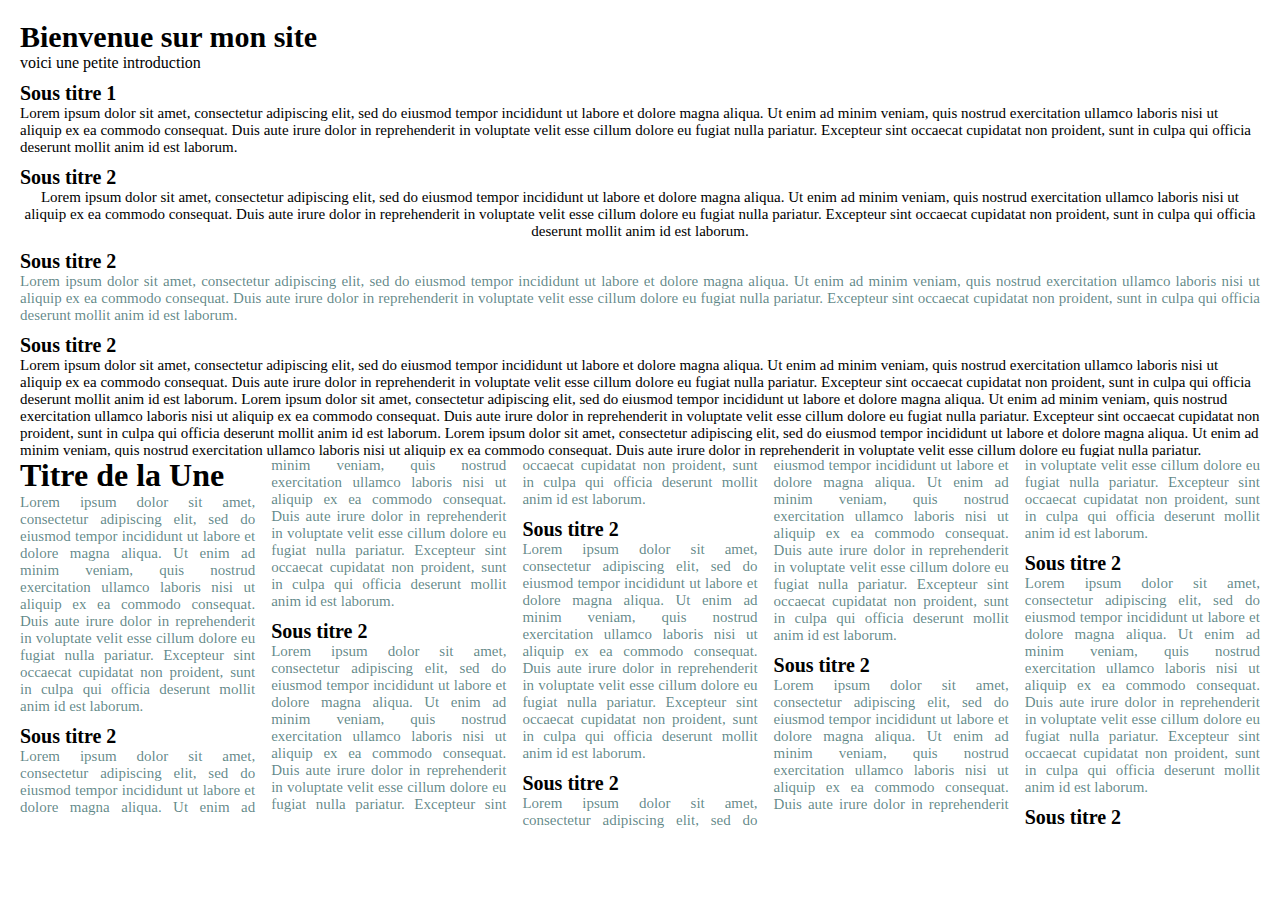
<file: cours_02/exemple1/index.html>
<!DOCTYPE html>
<html>
    <head>
        <meta charset="utf-8"/>
        <meta http-equiv="X-UA-Compatible" content="IE-edge"/>
        <meta name="viewport" content="width=device-width, initial-scale=1.0"/>
        <title>Exemple 1</title>
        <link rel="stylesheet" href="./style.css"/>
    </head>

    <body>
        <h1 class="title">Bienvenue sur mon site</h1>
        <p class="introduction"> voici une petite introduction</p>
        <h2 class="subtitle">Sous titre 1</h2>
        <p class="paragraph left">Lorem ipsum dolor sit amet, consectetur adipiscing elit, sed do eiusmod tempor incididunt ut labore et dolore magna aliqua. Ut enim ad minim veniam, quis nostrud exercitation ullamco laboris nisi ut aliquip ex ea commodo consequat. Duis aute irure dolor in reprehenderit in voluptate velit esse cillum dolore eu fugiat nulla pariatur. Excepteur sint occaecat cupidatat non proident, sunt in culpa qui officia deserunt mollit anim id est laborum.</p>
        <h2 class="subtitle">Sous titre 2</h2>
        <p class="paragraph center">Lorem ipsum dolor sit amet, consectetur adipiscing elit, sed do eiusmod tempor incididunt ut labore et dolore magna aliqua. Ut enim ad minim veniam, quis nostrud exercitation ullamco laboris nisi ut aliquip ex ea commodo consequat. Duis aute irure dolor in reprehenderit in voluptate velit esse cillum dolore eu fugiat nulla pariatur. Excepteur sint occaecat cupidatat non proident, sunt in culpa qui officia deserunt mollit anim id est laborum.</p>
        <h2 class="subtitle">Sous titre 2</h2>
        <p class="paragraph justify">Lorem ipsum dolor sit amet, consectetur adipiscing elit, sed do eiusmod tempor incididunt ut labore et dolore magna aliqua. Ut enim ad minim veniam, quis nostrud exercitation ullamco laboris nisi ut aliquip ex ea commodo consequat. Duis aute irure dolor in reprehenderit in voluptate velit esse cillum dolore eu fugiat nulla pariatur. Excepteur sint occaecat cupidatat non proident, sunt in culpa qui officia deserunt mollit anim id est laborum.</p>
        <h2 class="subtitle">Sous titre 2</h2>
        <p class="paragraph overflow">
            Lorem ipsum dolor sit amet, consectetur adipiscing elit, sed do eiusmod tempor incididunt ut labore et dolore magna aliqua. Ut enim ad minim veniam, quis nostrud exercitation ullamco laboris nisi ut aliquip ex ea commodo consequat. Duis aute irure dolor in reprehenderit in voluptate velit esse cillum dolore eu fugiat nulla pariatur. Excepteur sint occaecat cupidatat non proident, sunt in culpa qui officia deserunt mollit anim id est laborum.
            Lorem ipsum dolor sit amet, consectetur adipiscing elit, sed do eiusmod tempor incididunt ut labore et dolore magna aliqua. Ut enim ad minim veniam, quis nostrud exercitation ullamco laboris nisi ut aliquip ex ea commodo consequat. Duis aute irure dolor in reprehenderit in voluptate velit esse cillum dolore eu fugiat nulla pariatur. Excepteur sint occaecat cupidatat non proident, sunt in culpa qui officia deserunt mollit anim id est laborum.
            Lorem ipsum dolor sit amet, consectetur adipiscing elit, sed do eiusmod tempor incididunt ut labore et dolore magna aliqua. Ut enim ad minim veniam, quis nostrud exercitation ullamco laboris nisi ut aliquip ex ea commodo consequat. Duis aute irure dolor in reprehenderit in voluptate velit esse cillum dolore eu fugiat nulla pariatur. Excepteur sint occaecat cupidatat non proident, sunt in culpa qui officia deserunt mollit anim id est laborum.
            Lorem ipsum dolor sit amet, consectetur adipiscing elit, sed do eiusmod tempor incididunt ut labore et dolore magna aliqua. Ut enim ad minim veniam, quis nostrud exercitation ullamco laboris nisi ut aliquip ex ea commodo consequat. Duis aute irure dolor in reprehenderit in voluptate velit esse cillum dolore eu fugiat nulla pariatur. Excepteur sint occaecat cupidatat non proident, sunt in culpa qui officia deserunt mollit anim id est laborum.
            Lorem ipsum dolor sit amet, consectetur adipiscing elit, sed do eiusmod tempor incididunt ut labore et dolore magna aliqua. Ut enim ad minim veniam, quis nostrud exercitation ullamco laboris nisi ut aliquip ex ea commodo consequat. Duis aute irure dolor in reprehenderit in voluptate velit esse cillum dolore eu fugiat nulla pariatur. Excepteur sint occaecat cupidatat non proident, sunt in culpa qui officia deserunt mollit anim id est laborum.
            Lorem ipsum dolor sit amet, consectetur adipiscing elit, sed do eiusmod tempor incididunt ut labore et dolore magna aliqua. Ut enim ad minim veniam, quis nostrud exercitation ullamco laboris nisi ut aliquip ex ea commodo consequat. Duis aute irure dolor in reprehenderit in voluptate velit esse cillum dolore eu fugiat nulla pariatur. Excepteur sint occaecat cupidatat non proident, sunt in culpa qui officia deserunt mollit anim id est laborum.
            Lorem ipsum dolor sit amet, consectetur adipiscing elit, sed do eiusmod tempor incididunt ut labore et dolore magna aliqua. Ut enim ad minim veniam, quis nostrud exercitation ullamco laboris nisi ut aliquip ex ea commodo consequat. Duis aute irure dolor in reprehenderit in voluptate velit esse cillum dolore eu fugiat nulla pariatur. Excepteur sint occaecat cupidatat non proident, sunt in culpa qui officia deserunt mollit anim id est laborum.
            Lorem ipsum dolor sit amet, consectetur adipiscing elit, sed do eiusmod tempor incididunt ut labore et dolore magna aliqua. Ut enim ad minim veniam, quis nostrud exercitation ullamco laboris nisi ut aliquip ex ea commodo consequat. Duis aute irure dolor in reprehenderit in voluptate velit esse cillum dolore eu fugiat nulla pariatur. Excepteur sint occaecat cupidatat non proident, sunt in culpa qui officia deserunt mollit anim id est laborum.
            Lorem ipsum dolor sit amet, consectetur adipiscing elit, sed do eiusmod tempor incididunt ut labore et dolore magna aliqua. Ut enim ad minim veniam, quis nostrud exercitation ullamco laboris nisi ut aliquip ex ea commodo consequat. Duis aute irure dolor in reprehenderit in voluptate velit esse cillum dolore eu fugiat nulla pariatur. Excepteur sint occaecat cupidatat non proident, sunt in culpa qui officia deserunt mollit anim id est laborum.
            Lorem ipsum dolor sit amet, consectetur adipiscing elit, sed do eiusmod tempor incididunt ut labore et dolore magna aliqua. Ut enim ad minim veniam, quis nostrud exercitation ullamco laboris nisi ut aliquip ex ea commodo consequat. Duis aute irure dolor in reprehenderit in voluptate velit esse cillum dolore eu fugiat nulla pariatur. Excepteur sint occaecat cupidatat non proident, sunt in culpa qui officia deserunt mollit anim id est laborum.
            Lorem ipsum dolor sit amet, consectetur adipiscing elit, sed do eiusmod tempor incididunt ut labore et dolore magna aliqua. Ut enim ad minim veniam, quis nostrud exercitation ullamco laboris nisi ut aliquip ex ea commodo consequat. Duis aute irure dolor in reprehenderit in voluptate velit esse cillum dolore eu fugiat nulla pariatur. Excepteur sint occaecat cupidatat non proident, sunt in culpa qui officia deserunt mollit anim id est laborum.
            Lorem ipsum dolor sit amet, consectetur adipiscing elit, sed do eiusmod tempor incididunt ut labore et dolore magna aliqua. Ut enim ad minim veniam, quis nostrud exercitation ullamco laboris nisi ut aliquip ex ea commodo consequat. Duis aute irure dolor in reprehenderit in voluptate velit esse cillum dolore eu fugiat nulla pariatur. Excepteur sint occaecat cupidatat non proident, sunt in culpa qui officia deserunt mollit anim id est laborum.
            Lorem ipsum dolor sit amet, consectetur adipiscing elit, sed do eiusmod tempor incididunt ut labore et dolore magna aliqua. Ut enim ad minim veniam, quis nostrud exercitation ullamco laboris nisi ut aliquip ex ea commodo consequat. Duis aute irure dolor in reprehenderit in voluptate velit esse cillum dolore eu fugiat nulla pariatur. Excepteur sint occaecat cupidatat non proident, sunt in culpa qui officia deserunt mollit anim id est laborum.
            Lorem ipsum dolor sit amet, consectetur adipiscing elit, sed do eiusmod tempor incididunt ut labore et dolore magna aliqua. Ut enim ad minim veniam, quis nostrud exercitation ullamco laboris nisi ut aliquip ex ea commodo consequat. Duis aute irure dolor in reprehenderit in voluptate velit esse cillum dolore eu fugiat nulla pariatur. Excepteur sint occaecat cupidatat non proident, sunt in culpa qui officia deserunt mollit anim id est laborum.
            Lorem ipsum dolor sit amet, consectetur adipiscing elit, sed do eiusmod tempor incididunt ut labore et dolore magna aliqua. Ut enim ad minim veniam, quis nostrud exercitation ullamco laboris nisi ut aliquip ex ea commodo consequat. Duis aute irure dolor in reprehenderit in voluptate velit esse cillum dolore eu fugiat nulla pariatur. Excepteur sint occaecat cupidatat non proident, sunt in culpa qui officia deserunt mollit anim id est laborum.
            Lorem ipsum dolor sit amet, consectetur adipiscing elit, sed do eiusmod tempor incididunt ut labore et dolore magna aliqua. Ut enim ad minim veniam, quis nostrud exercitation ullamco laboris nisi ut aliquip ex ea commodo consequat. Duis aute irure dolor in reprehenderit in voluptate velit esse cillum dolore eu fugiat nulla pariatur. Excepteur sint occaecat cupidatat non proident, sunt in culpa qui officia deserunt mollit anim id est laborum.
        </p>
        
        <div class="columns-container">
            <h1>Titre de la Une</h1>
            <p class="paragraph justify">Lorem ipsum dolor sit amet, consectetur adipiscing elit, sed do eiusmod tempor incididunt ut labore et dolore magna aliqua. Ut enim ad minim veniam, quis nostrud exercitation ullamco laboris nisi ut aliquip ex ea commodo consequat. Duis aute irure dolor in reprehenderit in voluptate velit esse cillum dolore eu fugiat nulla pariatur. Excepteur sint occaecat cupidatat non proident, sunt in culpa qui officia deserunt mollit anim id est laborum.</p>
            <h2 class="subtitle">Sous titre 2</h2>
            <p class="paragraph justify">Lorem ipsum dolor sit amet, consectetur adipiscing elit, sed do eiusmod tempor incididunt ut labore et dolore magna aliqua. Ut enim ad minim veniam, quis nostrud exercitation ullamco laboris nisi ut aliquip ex ea commodo consequat. Duis aute irure dolor in reprehenderit in voluptate velit esse cillum dolore eu fugiat nulla pariatur. Excepteur sint occaecat cupidatat non proident, sunt in culpa qui officia deserunt mollit anim id est laborum.</p>
            <h2 class="subtitle">Sous titre 2</h2>
            <p class="paragraph justify">Lorem ipsum dolor sit amet, consectetur adipiscing elit, sed do eiusmod tempor incididunt ut labore et dolore magna aliqua. Ut enim ad minim veniam, quis nostrud exercitation ullamco laboris nisi ut aliquip ex ea commodo consequat. Duis aute irure dolor in reprehenderit in voluptate velit esse cillum dolore eu fugiat nulla pariatur. Excepteur sint occaecat cupidatat non proident, sunt in culpa qui officia deserunt mollit anim id est laborum.</p>
            <h2 class="subtitle">Sous titre 2</h2>
            <p class="paragraph justify">Lorem ipsum dolor sit amet, consectetur adipiscing elit, sed do eiusmod tempor incididunt ut labore et dolore magna aliqua. Ut enim ad minim veniam, quis nostrud exercitation ullamco laboris nisi ut aliquip ex ea commodo consequat. Duis aute irure dolor in reprehenderit in voluptate velit esse cillum dolore eu fugiat nulla pariatur. Excepteur sint occaecat cupidatat non proident, sunt in culpa qui officia deserunt mollit anim id est laborum.</p>
            <h2 class="subtitle">Sous titre 2</h2>
            <p class="paragraph justify">Lorem ipsum dolor sit amet, consectetur adipiscing elit, sed do eiusmod tempor incididunt ut labore et dolore magna aliqua. Ut enim ad minim veniam, quis nostrud exercitation ullamco laboris nisi ut aliquip ex ea commodo consequat. Duis aute irure dolor in reprehenderit in voluptate velit esse cillum dolore eu fugiat nulla pariatur. Excepteur sint occaecat cupidatat non proident, sunt in culpa qui officia deserunt mollit anim id est laborum.</p>
            <h2 class="subtitle">Sous titre 2</h2>
            <p class="paragraph justify">Lorem ipsum dolor sit amet, consectetur adipiscing elit, sed do eiusmod tempor incididunt ut labore et dolore magna aliqua. Ut enim ad minim veniam, quis nostrud exercitation ullamco laboris nisi ut aliquip ex ea commodo consequat. Duis aute irure dolor in reprehenderit in voluptate velit esse cillum dolore eu fugiat nulla pariatur. Excepteur sint occaecat cupidatat non proident, sunt in culpa qui officia deserunt mollit anim id est laborum.</p>
            <h2 class="subtitle">Sous titre 2</h2>
            <p class="paragraph justify">Lorem ipsum dolor sit amet, consectetur adipiscing elit, sed do eiusmod tempor incididunt ut labore et dolore magna aliqua. Ut enim ad minim veniam, quis nostrud exercitation ullamco laboris nisi ut aliquip ex ea commodo consequat. Duis aute irure dolor in reprehenderit in voluptate velit esse cillum dolore eu fugiat nulla pariatur. Excepteur sint occaecat cupidatat non proident, sunt in culpa qui officia deserunt mollit anim id est laborum.</p>
            <h2 class="subtitle">Sous titre 2</h2>                            
        </div>
    </body>
</html>
</file>
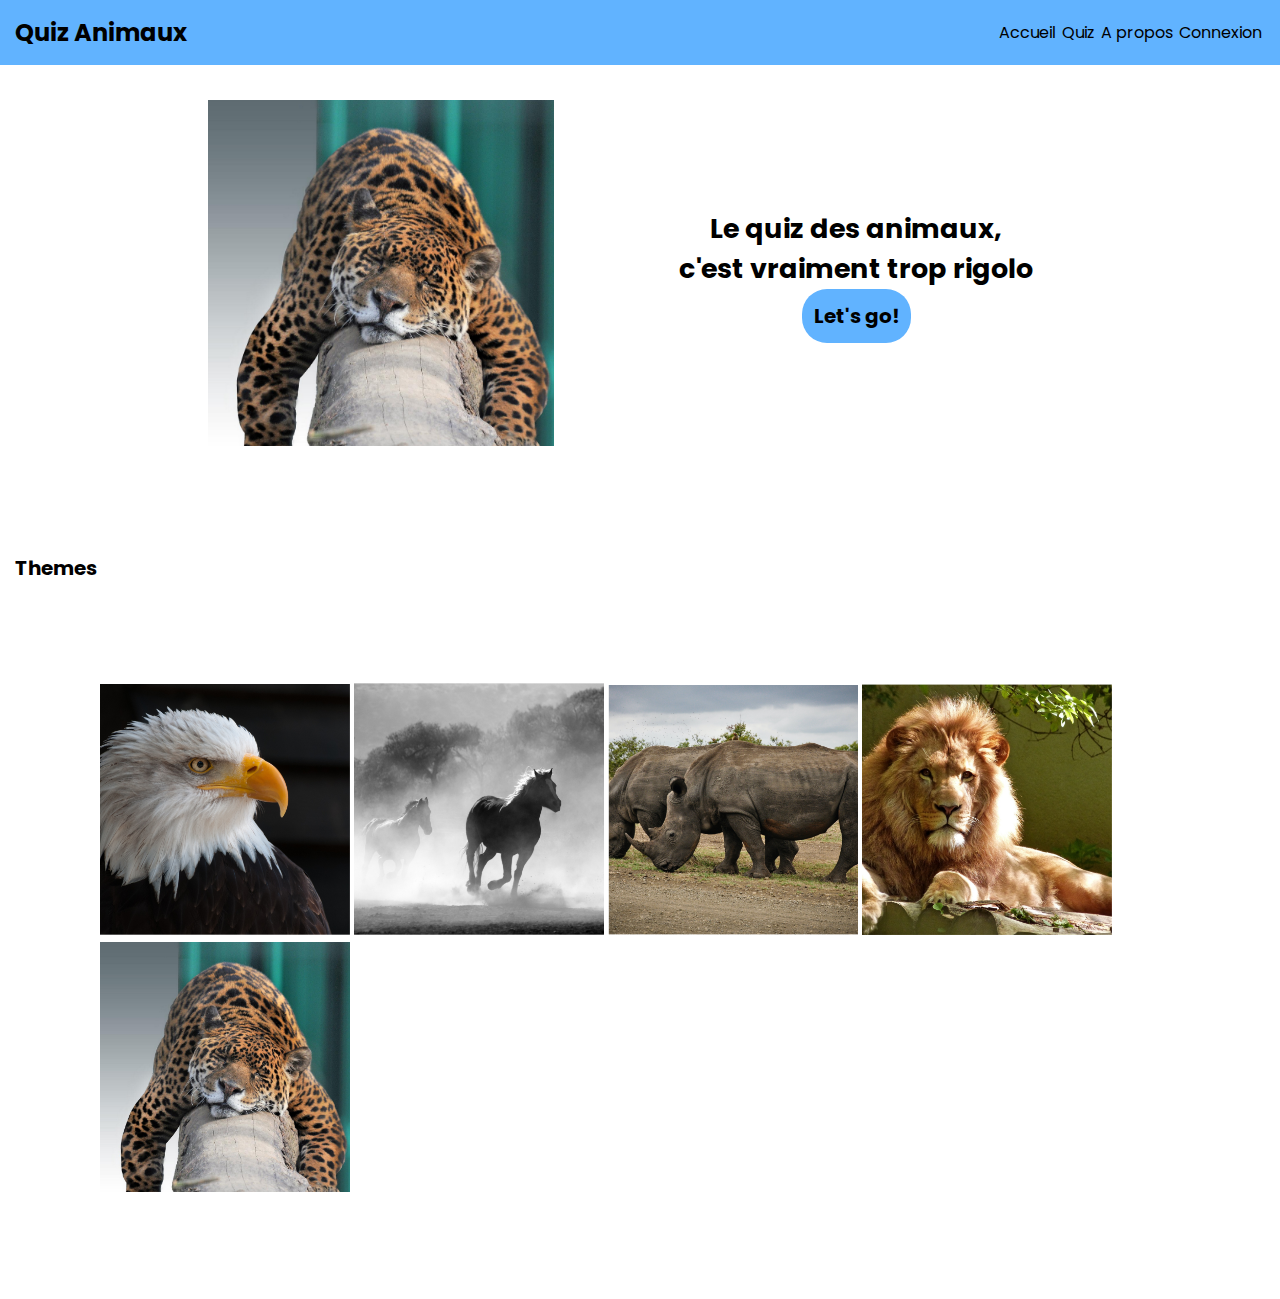
<file: cours_02/exemple2/index.html>
<!DOCTYPE html>
<html>
    <head>
        <meta charset="utf-8"/>
        <meta http-equiv="X-UA-Compatible" content="IE-edge"/>
        <meta name="viewport" content="width=device-width, initial-scale=1.0"/>
        <title>Exemple 2</title>
        <link rel="stylesheet" href="./assets/style.css"/>
    </head>

    <body>
        <header class="header" id="header">
            <nav class="navbar container">
                <a href="./index.html">
                    <h2 class="Logo">Quiz Animaux</h2>
                </a>
                <div class="menu" id="menu">
                    <ul class="list">
                        <li class="list-item"><a href="#" class="list-link">Accueil</a></li>
                        <li class="list-item"><a href="#" class="list-link">Quiz</a></li>
                        <li class="list-item"><a href="#" class="list-link">A propos</a></li>
                        <li class="list-item"><a href="#" class="list-link">Connexion</a></li>
                    </ul>
                </div>
            </nav>
        </header>

        <session class="session">
            <div class="container img-container">
                <img src="./assets/tigre.png"  class="homepage-img"/>
            </div>
            <div class="container accroche-container">
                <div class="accroche">
                    Le quiz des animaux, <br/> c'est vraiment trop rigolo
                </div>
                <button class="btn lancer-quiz">Let's go!</button>
            </div>
        </session>
        <p class="subtitle">Themes</p>
        <session class="session">
            <div class="theme-container">
                <img src="./assets/aigle.png" class="theme-img"/>
                <img src="./assets/cheval.png" class="theme-img"/>
                <img src="./assets/rino.png" class="theme-img"/>
                <img src="./assets/socraftio.png" class="theme-img"/>
                <img src="./assets/tigre.png" class="theme-img"/>
            </div>
        </session>
    </body>
</html>
</file>
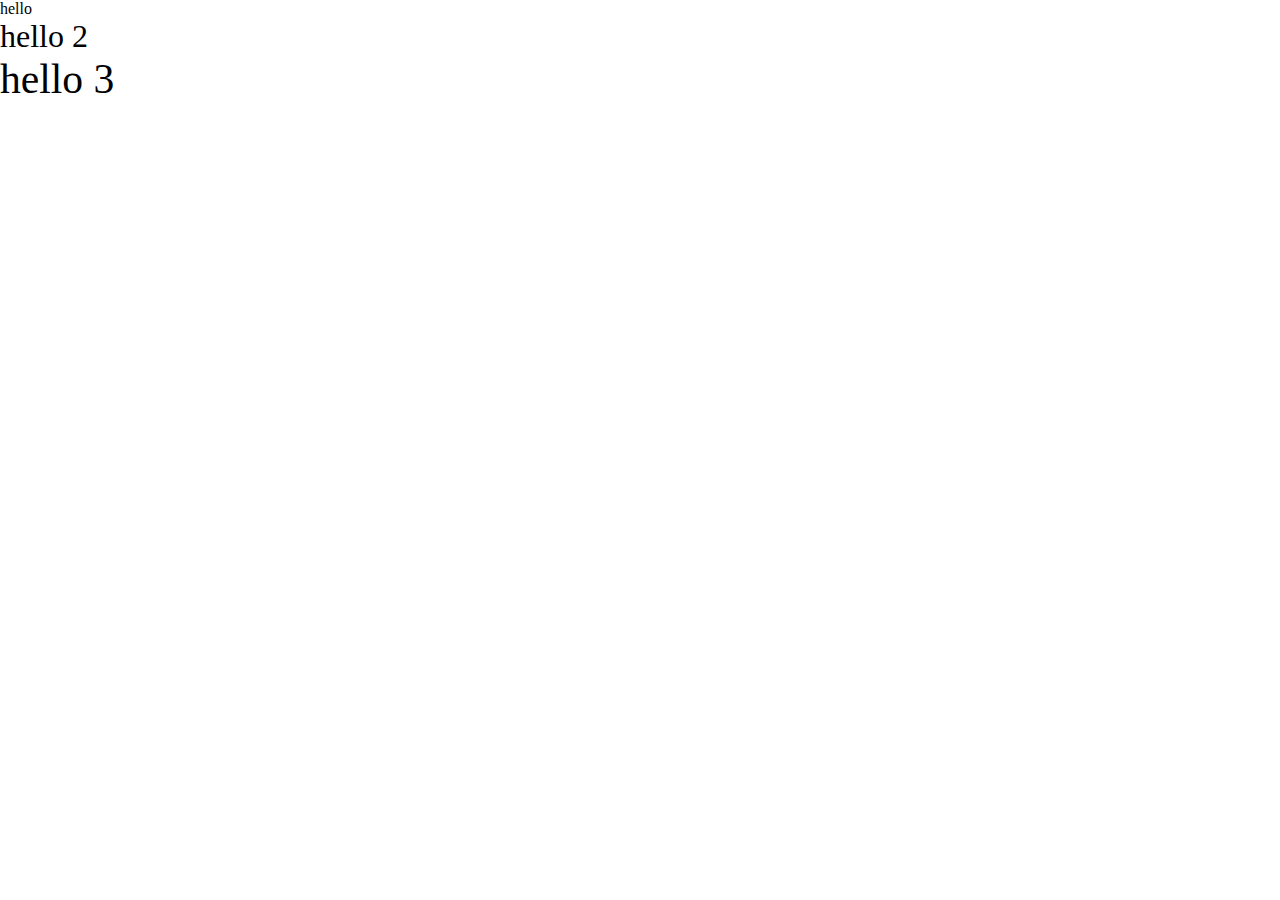
<file: cours_03/exemple-2_02/index.html>
<!DOCTYPE html>
<html>
  <head>
    <meta charset="utf-8" />
    <meta http-equiv="X-UA-Compatible" content="IE-edge" />
    <meta name="viewport" content="width=device-width, initial-scale=1.0" />
    <title>Exemple 2</title>
    <link rel="stylesheet" href="./style.css" />
  </head>

  <body>
    <div class="container">
      <div>hello</div>
      <div class="sous-container">
        <div>hello 2</div>
        <div class="sous-sous-container">hello 3</div>
      </div>
    </div>
  </body>
</html>
</file>
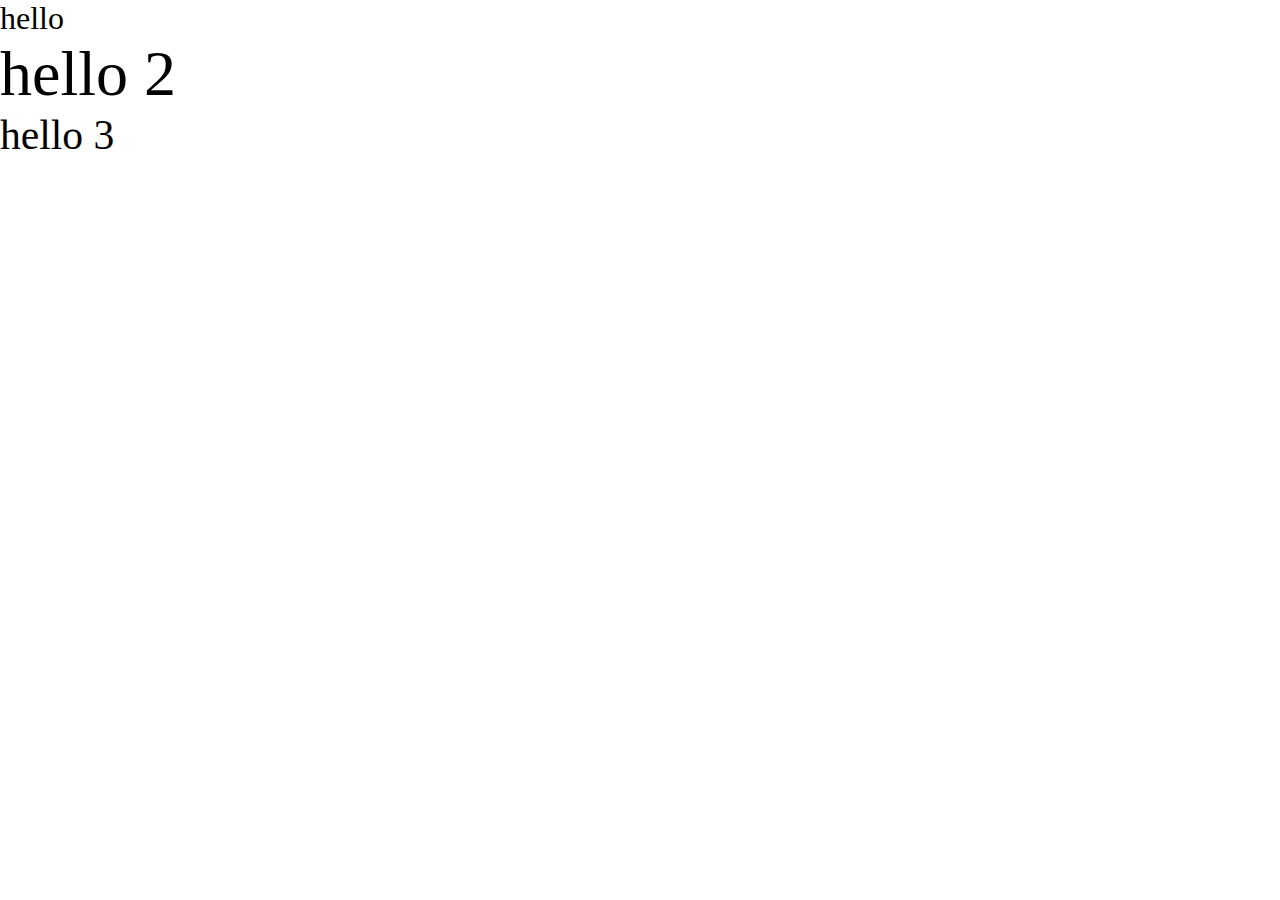
<file: cours_03/exemple-2_03/index.html>
<!DOCTYPE html>
<html>
  <head>
    <meta charset="utf-8" />
    <meta http-equiv="X-UA-Compatible" content="IE-edge" />
    <meta name="viewport" content="width=device-width, initial-scale=1.0" />
    <title>Exemple 3</title>
    <link rel="stylesheet" href="./style.css" />
  </head>

  <body>
    <div class="container">
      <div>hello</div>
      <div class="sous-container">
        <div>hello 2</div>
        <div class="sous-sous-container">hello 3</div>
      </div>
    </div>
  </body>
</html>
</file>
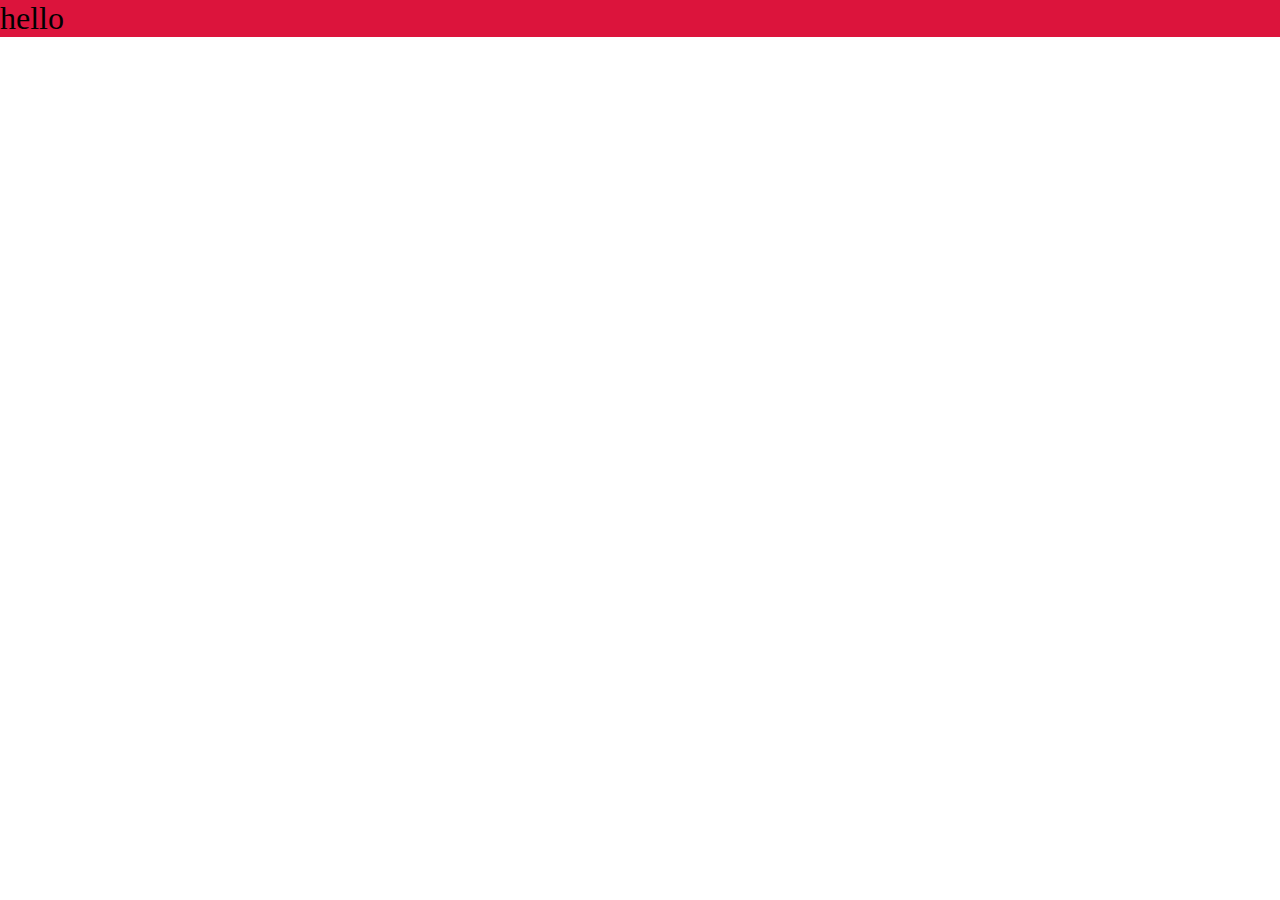
<file: cours_03/exemple-2_04/index.html>
<!DOCTYPE html>
<html>
  <head>
    <meta charset="utf-8" />
    <meta http-equiv="X-UA-Compatible" content="IE-edge" />
    <meta name="viewport" content="width=device-width, initial-scale=1.0" />
    <title>Exemple 4</title>
    <link rel="stylesheet" href="./style.css" />
  </head>

  <body>
    <div class="container">
      <div>hello</div>
    </div>
  </body>
</html>
</file>
<file: cours_02/exemple1/style.css>
:root{
    --font-size-title: 30px;
    --font-size-subtitle: 20px;
    --font-size-paragraphe: 15px;
}

*{
    margin: 0;
    padding: 0;
    box-sizing: border-box;
}

body{
    margin: 20px;
}
.title{
    font-size: var(--font-size-title);
}

.subtitle{
    margin-top: 10px;
    font-size: var(--font-size-subtitle);
}

.paragraph{
    font-size: var(--font-size-paragraphe);
}

.left{
    text-align: left;
}

.center{
    text-align: center;
}
.justify{
    text-align: justify;
    color: rgba(12, 75, 75, 0.66);
}

.overflow{
    overflow: scroll;
    height: 100px;
}

.columns-container{
    /*column-count: 3;*/
    column-width: 200px;
}
</file>
<file: cours_02/exemple2/assets/style.css>
@import url('https://fonts.googleapis.com/css2?family=Poppins&display=swap'); 

:root{
    --light-color: #fff;
    --light-color-alt: #61B3FF;
    --light-color-secondaire: #1b4369;
    --font-size-title: 30px;
    --font-size-subtitle: 20px;
    --font-size-paragraphe: 15px;
    --font-family: "Poppins", "sans-serif";
    --margin-navbar: 15px;
}

*{
    margin: 0;
    padding: 0;
    box-sizing: border-box;
    font-family: var(--font-family);
}

body{
    margin: 0px;
}


a{
    text-decoration: none;
    color: inherit
}

ul{
    list-style: none;
}

.header{
    background-color: #61B3FF;
    position: fixed;
    top: 0;
    left: 0;
    width: 100%;
    z-index: 999;
}


.navbar{
    display: flex;
    justify-content: space-between;
    align-items: center;
    margin: var(--margin-navbar);
}

.menu > .list{
    display: flex;
    align-items: center;
    justify-content: space-between;
}
.list-item{
    padding: 3px;
}

.list-link:hover{
    color: var(--light-color-secondaire);
    text-decoration: underline;
}

.session{
    padding: 100px;
    display: flex;
    height: 100%;
    width: 100%;
    align-items: center;
    justify-content: center;
}

.session > .container{
    width: 40%;
}

.homepage-img{
    width: 80%
}

.accroche-container{
    text-align: center;
}

.accroche{
    font-size: 27px;
    font-weight: 700;
}

.btn{
    cursor: pointer;
    background-color: var(--light-color-alt);
    padding: 12px;
    border-radius: 25px;
    border: 0px;
}

.lancer-quiz{
    font-size: 20px;
    font-weight: 700;
}

.subtitle{
    font-size: var(--font-size-subtitle);
    font-weight: 700;
    padding-left: 15px;
}

.theme-container{
    grid-template-columns: 1fr 1fr 1fr;
}

.theme-img{
    width: 250px;
}
</file>
<file: cours_03/exemple-2_02/style.css>
body{
  margin: 0;
  padding: 0;
  box-sizing: border-box;
}

.container{
  font-size: 16px;
}

.sous-container{
  font-size: 2em;
}

.sous-sous-container{
  font-size: 1.3em;
}
</file>
<file: cours_03/exemple-2_03/style.css>
html {
  font-size: 32px;
}

body{
  margin: 0;
  padding: 0;
  box-sizing: border-box;
}


.sous-container{
  font-size: 2rem;
}

.sous-sous-container{
  font-size: 1.3rem;
}
</file>
<file: cours_03/exemple-2_04/style.css>
html {
  font-size: 32px;
}

body{
  margin: 0;
  padding: 0;
  box-sizing: border-box;
}

.container{
  background-color: crimson;
}

@media screen and (max-width: 600px){
  .container{
    background-color: blue;
  }
  
}
</file>
